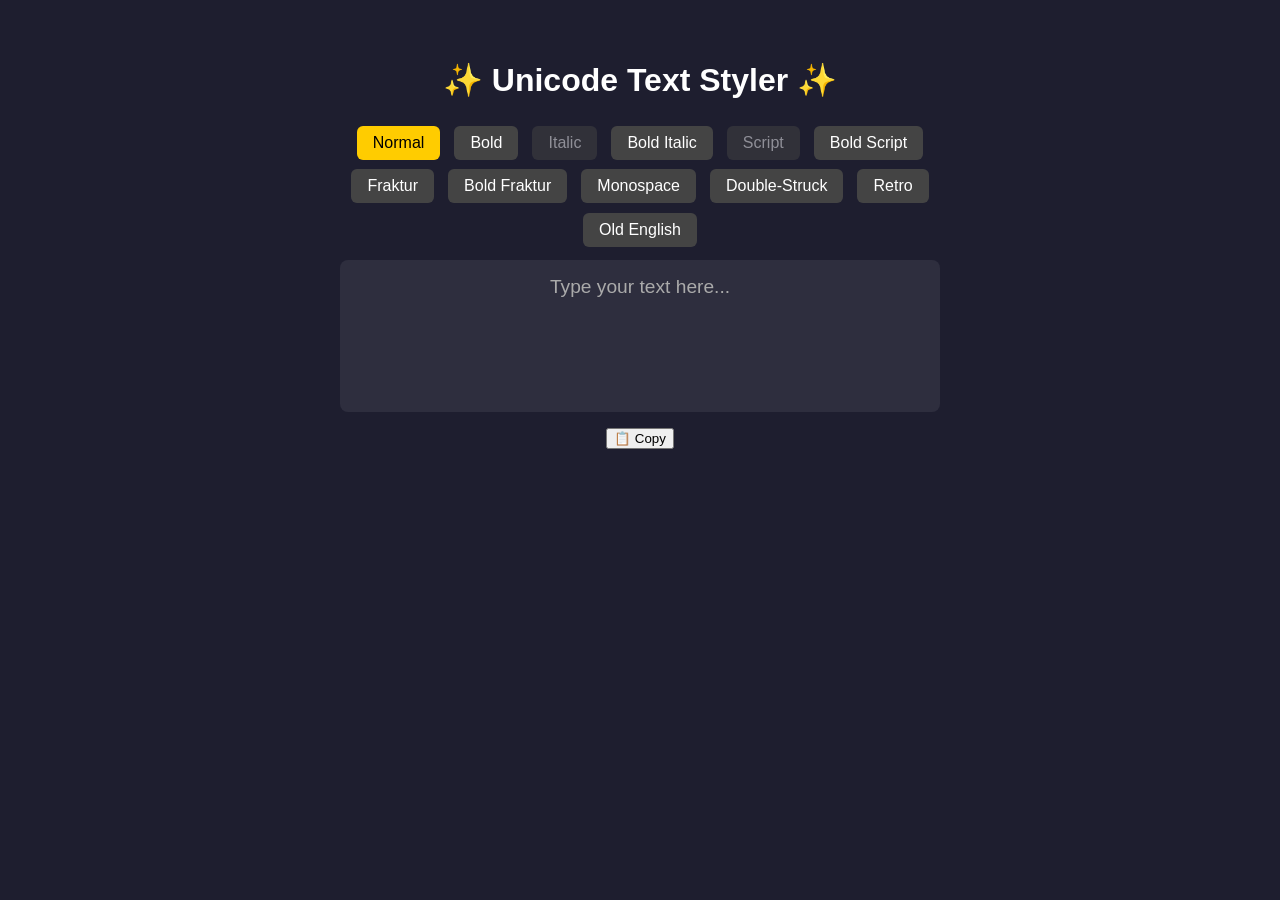
<file: site/index.html>
<!DOCTYPE html>
<html lang="en">
<head>
<meta charset="UTF-8">
<meta name="viewport" content="width=device-width, initial-scale=1.0">
<title>Unicode Text Styler</title>
<link rel="stylesheet" href="styles.css">
</head>
<body>
<div class="container">
  <h1>✨ Unicode Text Styler ✨</h1>

  <div class="toolbar">
    <button data-style="default" name="default">Normal</button>
    <button data-style="bold" name="bold">Bold</button>
    <button data-style="italic" name="italic">Italic</button>
    <button data-style="boldItalic" name="boldItalic">Bold Italic</button>
    <button data-style="script" name="script">Script</button>
    <button data-style="boldScript" name="boldScript">Bold Script</button>
    <button data-style="fraktur" name="fraktur">Fraktur</button>
    <button data-style="boldFraktur" name="boldFraktur">Bold Fraktur</button>
    <button data-style="monospace" name="monospace">Monospace</button>
    <button data-style="doubleStruck" name="doubleStruck">Double-Struck</button>
    <button data-style="retro" name="retro">Retro</button>
    <button data-style="oldEnglish" name="oldEnglish">Old English</button>
  </div>

  <div id="textInput" contenteditable="true" class="editor" data-placeholder="Type your text here..."></div>
  <div id="output" class="output" data-placeholder="Styled output will appear here..."></div>
  <button id="copyButton">📋 Copy</button>
</div>

<script src="script.js"></script>
</body>
</html>
</file>
<file: site/styles.css>
body {
  font-family: sans-serif;
  background: #1e1e2f;
  color: #fff;
  text-align: center;
  padding: 2rem;
}

.container {
  max-width: 600px;
  margin: auto;
}

.toolbar {
  margin-bottom: 0.5rem;
}

.toolbar button {
  margin: 0.3rem;
  padding: 0.5rem 1rem;
  font-size: 1rem;
  border: none;
  border-radius: 6px;
  background: #444;
  color: #fff;
  cursor: pointer;
}

.toolbar button.active {
  background: #ffcc00;
  color: #000;
}

.editor {
  min-height: 120px;
  font-size: 1.2rem;
  padding: 1rem;
  margin-bottom: 1rem;
  border-radius: 8px;
  border: none;
  background: #2e2e3e;
  color: #fff;
  outline: none;
}

.editor:empty::before {
  content: attr(data-placeholder);
  color: #aaa;
}
</file>
